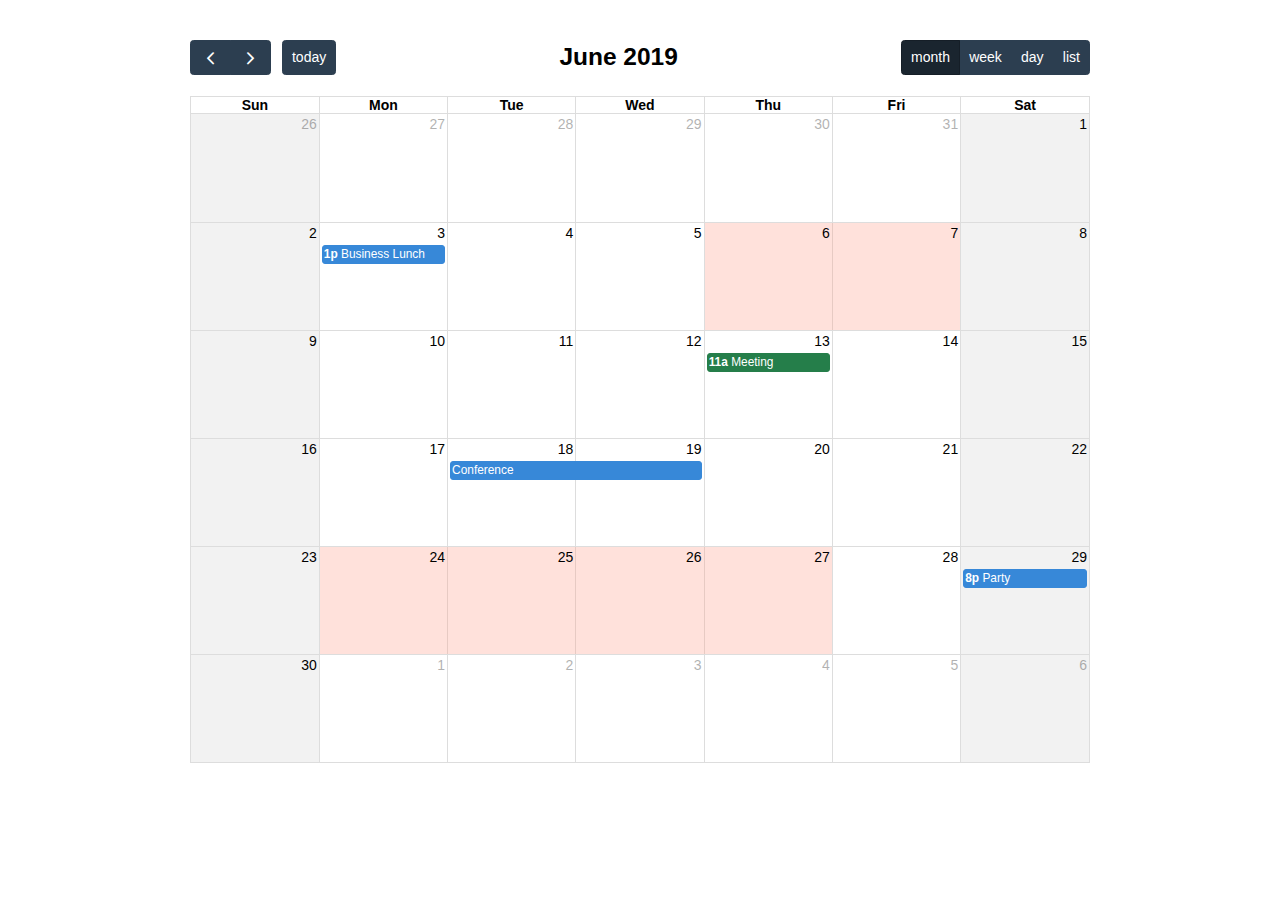
<file: componentes/APIs/fullcalendar-4.2.0/demos/background-events.html>
<!DOCTYPE html>
<html>
<head>
<meta charset='utf-8' />
<link href='../packages/core/main.css' rel='stylesheet' />
<link href='../packages/daygrid/main.css' rel='stylesheet' />
<link href='../packages/timegrid/main.css' rel='stylesheet' />
<link href='../packages/list/main.css' rel='stylesheet' />
<script src='../packages/core/main.js'></script>
<script src='../packages/interaction/main.js'></script>
<script src='../packages/daygrid/main.js'></script>
<script src='../packages/timegrid/main.js'></script>
<script src='../packages/list/main.js'></script>
<script>

  document.addEventListener('DOMContentLoaded', function() {
    var calendarEl = document.getElementById('calendar');

    var calendar = new FullCalendar.Calendar(calendarEl, {
      plugins: [ 'interaction', 'dayGrid', 'timeGrid', 'list' ],
      header: {
        left: 'prev,next today',
        center: 'title',
        right: 'dayGridMonth,timeGridWeek,timeGridDay,listMonth'
      },
      defaultDate: '2019-06-12',
      navLinks: true, // can click day/week names to navigate views
      businessHours: true, // display business hours
      editable: true,
      events: [
        {
          title: 'Business Lunch',
          start: '2019-06-03T13:00:00',
          constraint: 'businessHours'
        },
        {
          title: 'Meeting',
          start: '2019-06-13T11:00:00',
          constraint: 'availableForMeeting', // defined below
          color: '#257e4a'
        },
        {
          title: 'Conference',
          start: '2019-06-18',
          end: '2019-06-20'
        },
        {
          title: 'Party',
          start: '2019-06-29T20:00:00'
        },

        // areas where "Meeting" must be dropped
        {
          groupId: 'availableForMeeting',
          start: '2019-06-11T10:00:00',
          end: '2019-06-11T16:00:00',
          rendering: 'background'
        },
        {
          groupId: 'availableForMeeting',
          start: '2019-06-13T10:00:00',
          end: '2019-06-13T16:00:00',
          rendering: 'background'
        },

        // red areas where no events can be dropped
        {
          start: '2019-06-24',
          end: '2019-06-28',
          overlap: false,
          rendering: 'background',
          color: '#ff9f89'
        },
        {
          start: '2019-06-06',
          end: '2019-06-08',
          overlap: false,
          rendering: 'background',
          color: '#ff9f89'
        }
      ]
    });

    calendar.render();
  });

</script>
<style>

  body {
    margin: 40px 10px;
    padding: 0;
    font-family: Arial, Helvetica Neue, Helvetica, sans-serif;
    font-size: 14px;
  }

  #calendar {
    max-width: 900px;
    margin: 0 auto;
  }

</style>
</head>
<body>

  <div id='calendar'></div>

</body>
</html>
</file>
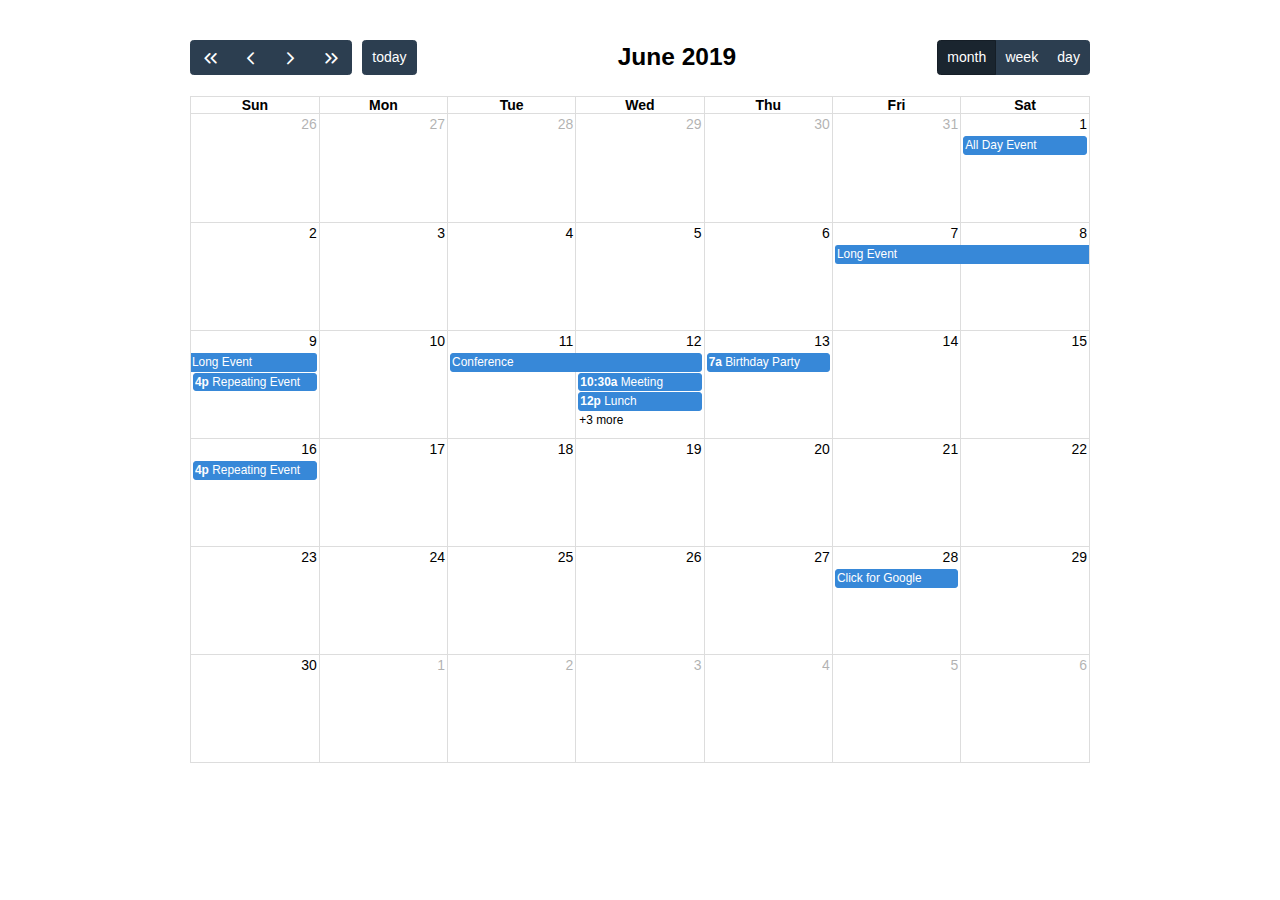
<file: componentes/APIs/fullcalendar-4.2.0/demos/daygrid-views.html>
<!DOCTYPE html>
<html>
<head>
<meta charset='utf-8' />
<link href='../packages/core/main.css' rel='stylesheet' />
<link href='../packages/daygrid/main.css' rel='stylesheet' />
<script src='../packages/core/main.js'></script>
<script src='../packages/interaction/main.js'></script>
<script src='../packages/daygrid/main.js'></script>
<script>

  document.addEventListener('DOMContentLoaded', function() {
    var calendarEl = document.getElementById('calendar');

    var calendar = new FullCalendar.Calendar(calendarEl, {
      plugins: [ 'interaction', 'dayGrid' ],
      header: {
        left: 'prevYear,prev,next,nextYear today',
        center: 'title',
        right: 'dayGridMonth,dayGridWeek,dayGridDay'
      },
      defaultDate: '2019-06-12',
      navLinks: true, // can click day/week names to navigate views
      editable: true,
      eventLimit: true, // allow "more" link when too many events
      events: [
        {
          title: 'All Day Event',
          start: '2019-06-01'
        },
        {
          title: 'Long Event',
          start: '2019-06-07',
          end: '2019-06-10'
        },
        {
          groupId: 999,
          title: 'Repeating Event',
          start: '2019-06-09T16:00:00'
        },
        {
          groupId: 999,
          title: 'Repeating Event',
          start: '2019-06-16T16:00:00'
        },
        {
          title: 'Conference',
          start: '2019-06-11',
          end: '2019-06-13'
        },
        {
          title: 'Meeting',
          start: '2019-06-12T10:30:00',
          end: '2019-06-12T12:30:00'
        },
        {
          title: 'Lunch',
          start: '2019-06-12T12:00:00'
        },
        {
          title: 'Meeting',
          start: '2019-06-12T14:30:00'
        },
        {
          title: 'Happy Hour',
          start: '2019-06-12T17:30:00'
        },
        {
          title: 'Dinner',
          start: '2019-06-12T20:00:00'
        },
        {
          title: 'Birthday Party',
          start: '2019-06-13T07:00:00'
        },
        {
          title: 'Click for Google',
          url: 'http://google.com/',
          start: '2019-06-28'
        }
      ]
    });

    calendar.render();
  });

</script>
<style>

  body {
    margin: 40px 10px;
    padding: 0;
    font-family: Arial, Helvetica Neue, Helvetica, sans-serif;
    font-size: 14px;
  }

  #calendar {
    max-width: 900px;
    margin: 0 auto;
  }

</style>
</head>
<body>

  <div id='calendar'></div>

</body>
</html>
</file>
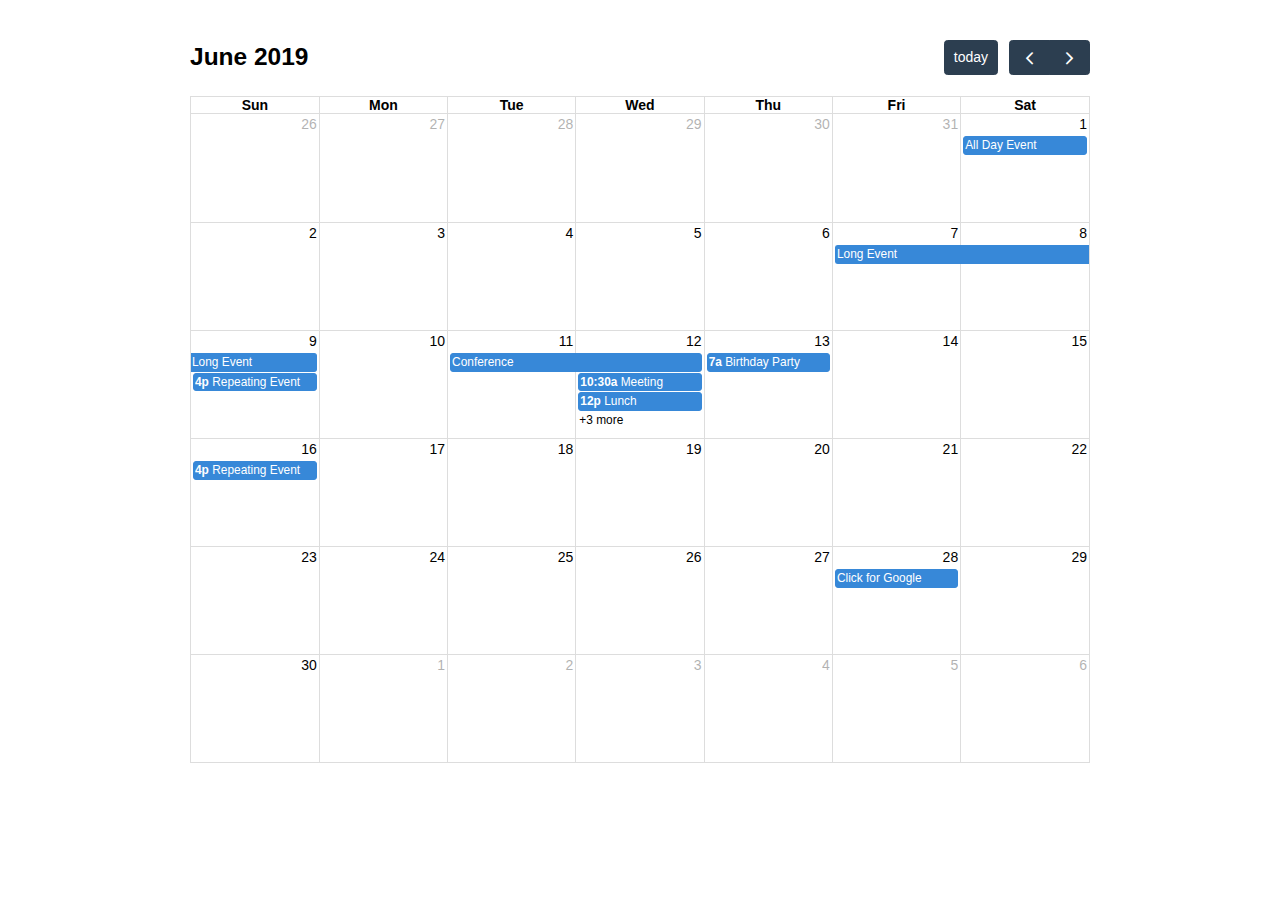
<file: componentes/APIs/fullcalendar-4.2.0/demos/default.html>
<!DOCTYPE html>
<html>
<head>
<meta charset='utf-8' />
<link href='../packages/core/main.css' rel='stylesheet' />
<link href='../packages/daygrid/main.css' rel='stylesheet' />
<script src='../packages/core/main.js'></script>
<script src='../packages/interaction/main.js'></script>
<script src='../packages/daygrid/main.js'></script>
<script>

  document.addEventListener('DOMContentLoaded', function() {
    var calendarEl = document.getElementById('calendar');

    var calendar = new FullCalendar.Calendar(calendarEl, {
      plugins: [ 'interaction', 'dayGrid' ],
      defaultDate: '2019-06-12',
      editable: true,
      eventLimit: true, // allow "more" link when too many events
      events: [
        {
          title: 'All Day Event',
          start: '2019-06-01'
        },
        {
          title: 'Long Event',
          start: '2019-06-07',
          end: '2019-06-10'
        },
        {
          groupId: 999,
          title: 'Repeating Event',
          start: '2019-06-09T16:00:00'
        },
        {
          groupId: 999,
          title: 'Repeating Event',
          start: '2019-06-16T16:00:00'
        },
        {
          title: 'Conference',
          start: '2019-06-11',
          end: '2019-06-13'
        },
        {
          title: 'Meeting',
          start: '2019-06-12T10:30:00',
          end: '2019-06-12T12:30:00'
        },
        {
          title: 'Lunch',
          start: '2019-06-12T12:00:00'
        },
        {
          title: 'Meeting',
          start: '2019-06-12T14:30:00'
        },
        {
          title: 'Happy Hour',
          start: '2019-06-12T17:30:00'
        },
        {
          title: 'Dinner',
          start: '2019-06-12T20:00:00'
        },
        {
          title: 'Birthday Party',
          start: '2019-06-13T07:00:00'
        },
        {
          title: 'Click for Google',
          url: 'http://google.com/',
          start: '2019-06-28'
        }
      ]
    });

    calendar.render();
  });

</script>
<style>

  body {
    margin: 40px 10px;
    padding: 0;
    font-family: Arial, Helvetica Neue, Helvetica, sans-serif;
    font-size: 14px;
  }

  #calendar {
    max-width: 900px;
    margin: 0 auto;
  }

</style>
</head>
<body>

  <div id='calendar'></div>

</body>
</html>
</file>
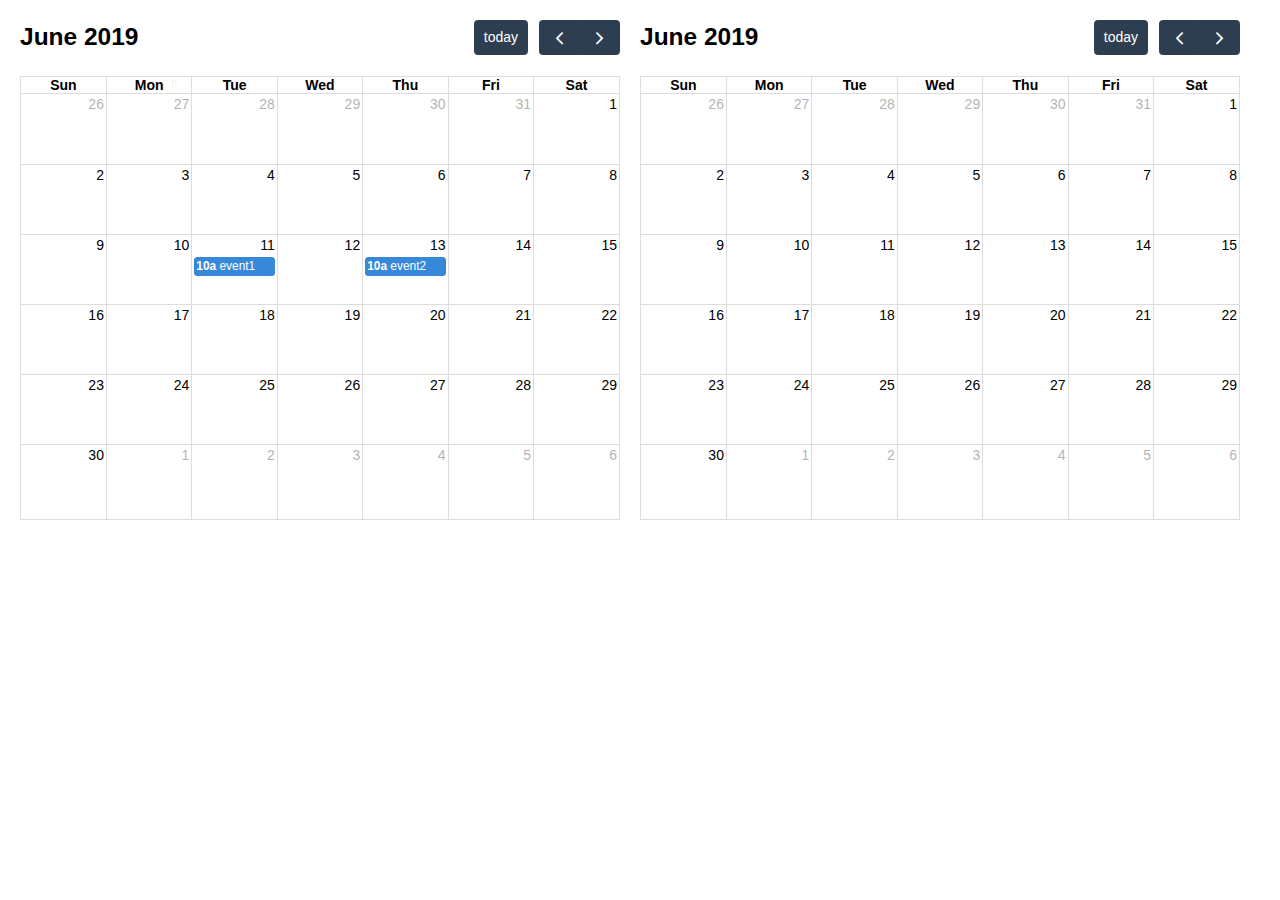
<file: componentes/APIs/fullcalendar-4.2.0/demos/external-dragging-2cals.html>
<!DOCTYPE html>
<html>
<head>
<meta charset='utf-8' />
<link href='../packages/core/main.css' rel='stylesheet' />
<link href='../packages/daygrid/main.css' rel='stylesheet' />
<script src='../packages/core/main.js'></script>
<script src='../packages/interaction/main.js'></script>
<script src='../packages/daygrid/main.js'></script>
<script>

  document.addEventListener('DOMContentLoaded', function() {
    var srcCalendarEl = document.getElementById('source-calendar');
    var destCalendarEl = document.getElementById('destination-calendar');

    var srcCalendar = new FullCalendar.Calendar(srcCalendarEl, {
      plugins: [ 'interaction', 'dayGrid' ],
      editable: true,
      defaultDate: '2019-06-12',
      events: [
        {
          title: 'event1',
          start: '2019-06-11T10:00:00',
          end: '2019-06-11T16:00:00'
        },
        {
          title: 'event2',
          start: '2019-06-13T10:00:00',
          end: '2019-06-13T16:00:00'
        }
      ],
      eventLeave: function(info) {
        console.log('event left!', info.event);
      }
    });

    var destCalendar = new FullCalendar.Calendar(destCalendarEl, {
      plugins: [ 'interaction', 'dayGrid' ],
      defaultDate: '2019-06-12',
      editable: true,
      droppable: true, // will let it receive events!
      eventReceive: function(info) {
        console.log('event received!', info.event);
      }
    });

    srcCalendar.render();
    destCalendar.render();
  });

</script>
<style>

  body {
    margin: 20px 0 0 20px;
    font-size: 14px;
    font-family: Arial, Helvetica Neue, Helvetica, sans-serif;
  }

  #source-calendar,
  #destination-calendar {
    float: left;
    width: 600px;
    margin: 0 20px 20px 0;
  }

</style>
</head>
<body>

  <div id='source-calendar'></div>
  <div id='destination-calendar'></div>

</body>
</html>
</file>
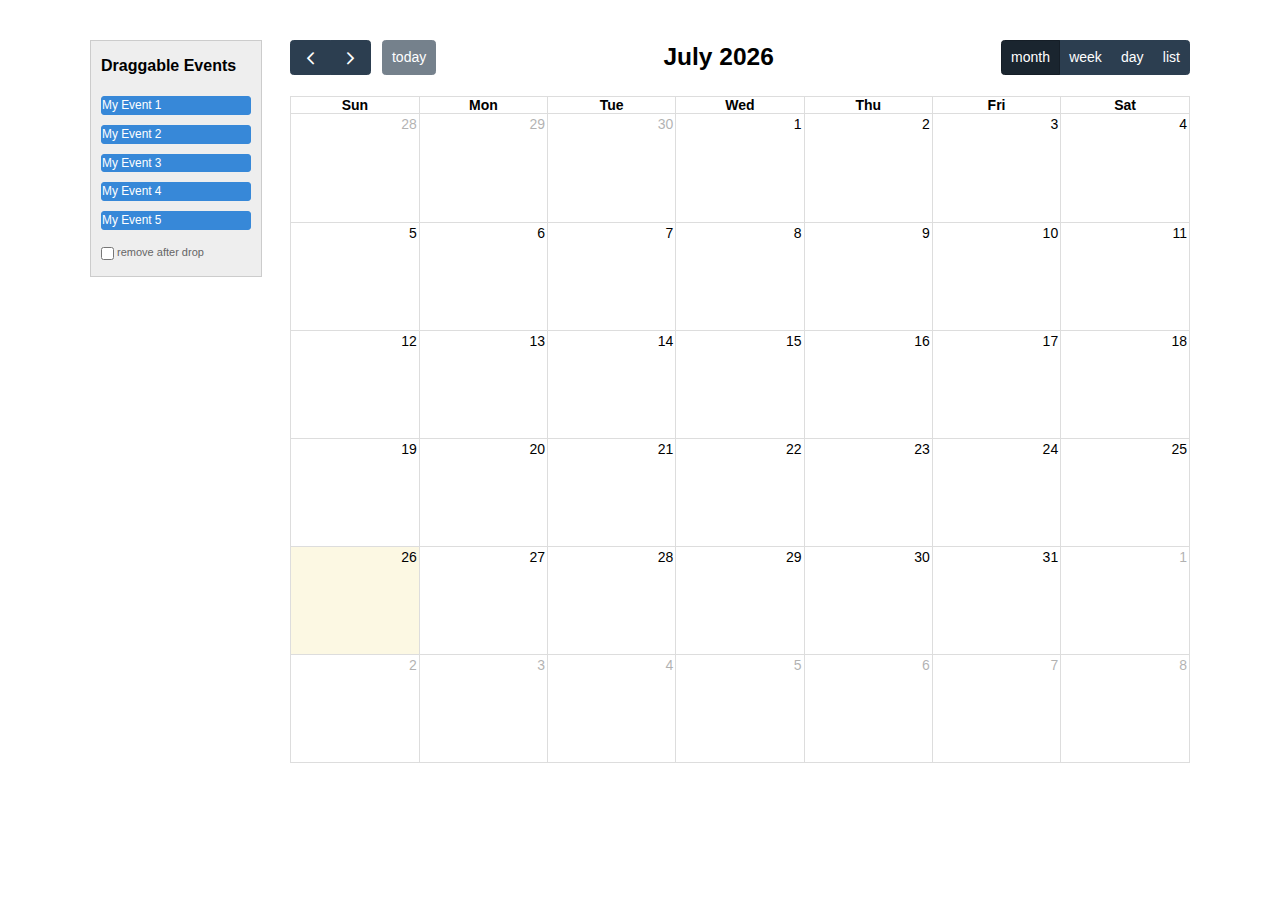
<file: componentes/APIs/fullcalendar-4.2.0/demos/external-dragging-builtin.html>
<!DOCTYPE html>
<html>
<head>
<meta charset='utf-8' />
<link href='../packages/core/main.css' rel='stylesheet' />
<link href='../packages/daygrid/main.css' rel='stylesheet' />
<link href='../packages/timegrid/main.css' rel='stylesheet' />
<link href='../packages/list/main.css' rel='stylesheet' />
<script src='../packages/core/main.js'></script>
<script src='../packages/interaction/main.js'></script>
<script src='../packages/daygrid/main.js'></script>
<script src='../packages/timegrid/main.js'></script>
<script src='../packages/list/main.js'></script>
<script>

  document.addEventListener('DOMContentLoaded', function() {
    var Calendar = FullCalendar.Calendar;
    var Draggable = FullCalendarInteraction.Draggable

    /* initialize the external events
    -----------------------------------------------------------------*/

    var containerEl = document.getElementById('external-events-list');
    new Draggable(containerEl, {
      itemSelector: '.fc-event',
      eventData: function(eventEl) {
        return {
          title: eventEl.innerText.trim()
        }
      }
    });

    //// the individual way to do it
    // var containerEl = document.getElementById('external-events-list');
    // var eventEls = Array.prototype.slice.call(
    //   containerEl.querySelectorAll('.fc-event')
    // );
    // eventEls.forEach(function(eventEl) {
    //   new Draggable(eventEl, {
    //     eventData: {
    //       title: eventEl.innerText.trim(),
    //     }
    //   });
    // });

    /* initialize the calendar
    -----------------------------------------------------------------*/

    var calendarEl = document.getElementById('calendar');
    var calendar = new Calendar(calendarEl, {
      plugins: [ 'interaction', 'dayGrid', 'timeGrid', 'list' ],
      header: {
        left: 'prev,next today',
        center: 'title',
        right: 'dayGridMonth,timeGridWeek,timeGridDay,listWeek'
      },
      editable: true,
      droppable: true, // this allows things to be dropped onto the calendar
      drop: function(arg) {
        // is the "remove after drop" checkbox checked?
        if (document.getElementById('drop-remove').checked) {
          // if so, remove the element from the "Draggable Events" list
          arg.draggedEl.parentNode.removeChild(arg.draggedEl);
        }
      }
    });
    calendar.render();

  });

</script>
<style>

  body {
    margin-top: 40px;
    font-size: 14px;
    font-family: Arial, Helvetica Neue, Helvetica, sans-serif;
  }

  #wrap {
    width: 1100px;
    margin: 0 auto;
  }

  #external-events {
    float: left;
    width: 150px;
    padding: 0 10px;
    border: 1px solid #ccc;
    background: #eee;
    text-align: left;
  }

  #external-events h4 {
    font-size: 16px;
    margin-top: 0;
    padding-top: 1em;
  }

  #external-events .fc-event {
    margin: 10px 0;
    cursor: pointer;
  }

  #external-events p {
    margin: 1.5em 0;
    font-size: 11px;
    color: #666;
  }

  #external-events p input {
    margin: 0;
    vertical-align: middle;
  }

  #calendar {
    float: right;
    width: 900px;
  }

</style>
</head>
<body>
  <div id='wrap'>

    <div id='external-events'>
      <h4>Draggable Events</h4>

      <div id='external-events-list'>
        <div class='fc-event'>My Event 1</div>
        <div class='fc-event'>My Event 2</div>
        <div class='fc-event'>My Event 3</div>
        <div class='fc-event'>My Event 4</div>
        <div class='fc-event'>My Event 5</div>
      </div>

      <p>
        <input type='checkbox' id='drop-remove' />
        <label for='drop-remove'>remove after drop</label>
      </p>
    </div>

    <div id='calendar'></div>

    <div style='clear:both'></div>

  </div>
</body>
</html>
</file>
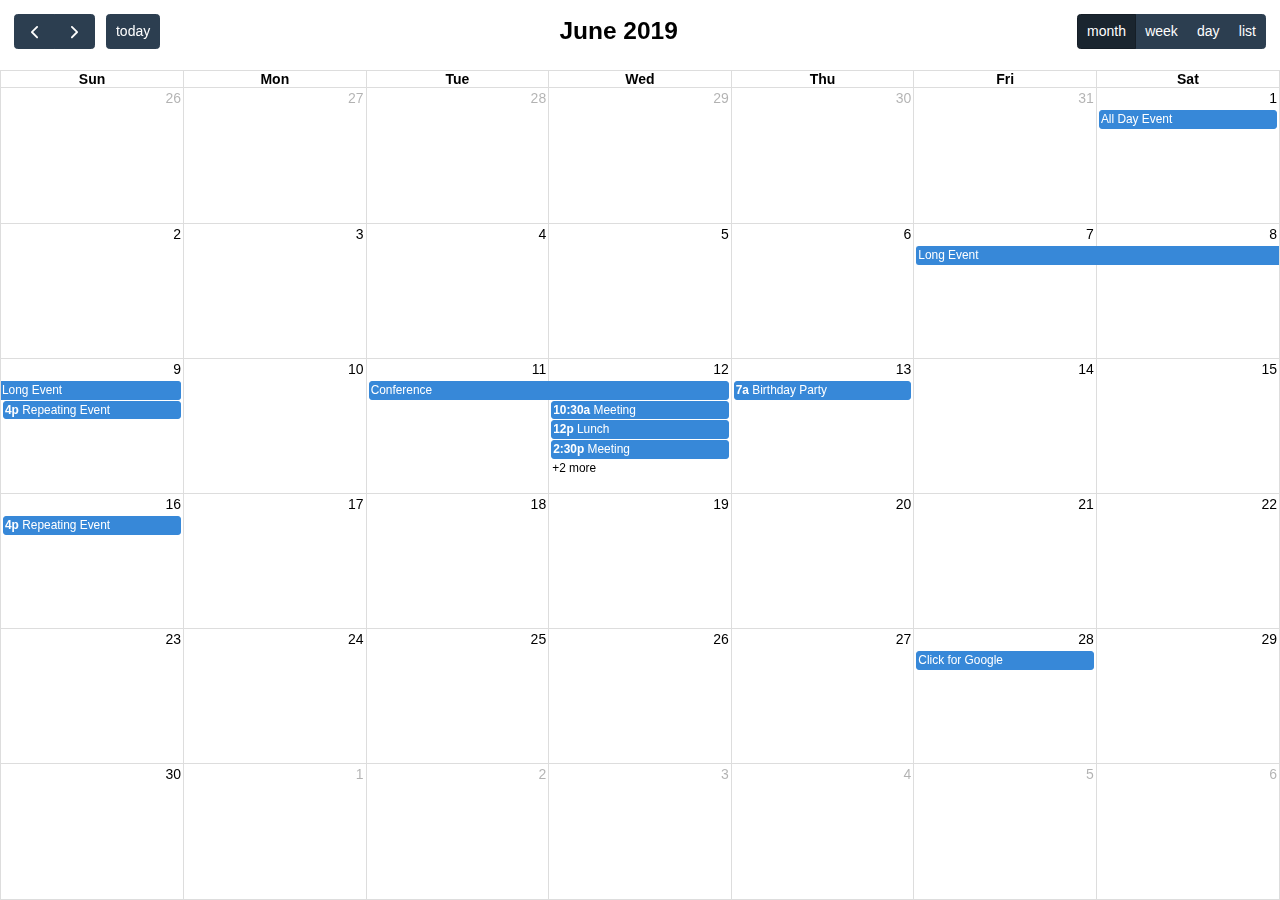
<file: componentes/APIs/fullcalendar-4.2.0/demos/full-height.html>
<!DOCTYPE html>
<html>
<head>
<meta charset='utf-8' />
<link href='../packages/core/main.css' rel='stylesheet' />
<link href='../packages/daygrid/main.css' rel='stylesheet' />
<link href='../packages/timegrid/main.css' rel='stylesheet' />
<link href='../packages/list/main.css' rel='stylesheet' />
<script src='../packages/core/main.js'></script>
<script src='../packages/interaction/main.js'></script>
<script src='../packages/daygrid/main.js'></script>
<script src='../packages/timegrid/main.js'></script>
<script src='../packages/list/main.js'></script>
<script>

  document.addEventListener('DOMContentLoaded', function() {
    var calendarEl = document.getElementById('calendar');

    var calendar = new FullCalendar.Calendar(calendarEl, {
      plugins: [ 'interaction', 'dayGrid', 'timeGrid', 'list' ],
      height: 'parent',
      header: {
        left: 'prev,next today',
        center: 'title',
        right: 'dayGridMonth,timeGridWeek,timeGridDay,listWeek'
      },
      defaultView: 'dayGridMonth',
      defaultDate: '2019-06-12',
      navLinks: true, // can click day/week names to navigate views
      editable: true,
      eventLimit: true, // allow "more" link when too many events
      events: [
        {
          title: 'All Day Event',
          start: '2019-06-01',
        },
        {
          title: 'Long Event',
          start: '2019-06-07',
          end: '2019-06-10'
        },
        {
          groupId: 999,
          title: 'Repeating Event',
          start: '2019-06-09T16:00:00'
        },
        {
          groupId: 999,
          title: 'Repeating Event',
          start: '2019-06-16T16:00:00'
        },
        {
          title: 'Conference',
          start: '2019-06-11',
          end: '2019-06-13'
        },
        {
          title: 'Meeting',
          start: '2019-06-12T10:30:00',
          end: '2019-06-12T12:30:00'
        },
        {
          title: 'Lunch',
          start: '2019-06-12T12:00:00'
        },
        {
          title: 'Meeting',
          start: '2019-06-12T14:30:00'
        },
        {
          title: 'Happy Hour',
          start: '2019-06-12T17:30:00'
        },
        {
          title: 'Dinner',
          start: '2019-06-12T20:00:00'
        },
        {
          title: 'Birthday Party',
          start: '2019-06-13T07:00:00'
        },
        {
          title: 'Click for Google',
          url: 'http://google.com/',
          start: '2019-06-28'
        }
      ]
    });

    calendar.render();
  });

</script>
<style>

  html, body {
    overflow: hidden; /* don't do scrollbars */
    font-family: Arial, Helvetica Neue, Helvetica, sans-serif;
    font-size: 14px;
  }

  #calendar-container {
    position: fixed;
    top: 0;
    left: 0;
    right: 0;
    bottom: 0;
  }

  .fc-header-toolbar {
    /*
    the calendar will be butting up against the edges,
    but let's scoot in the header's buttons
    */
    padding-top: 1em;
    padding-left: 1em;
    padding-right: 1em;
  }

</style>
</head>
<body>

  <div id='calendar-container'>
    <div id='calendar'></div>
  </div>

</body>
</html>
</file>
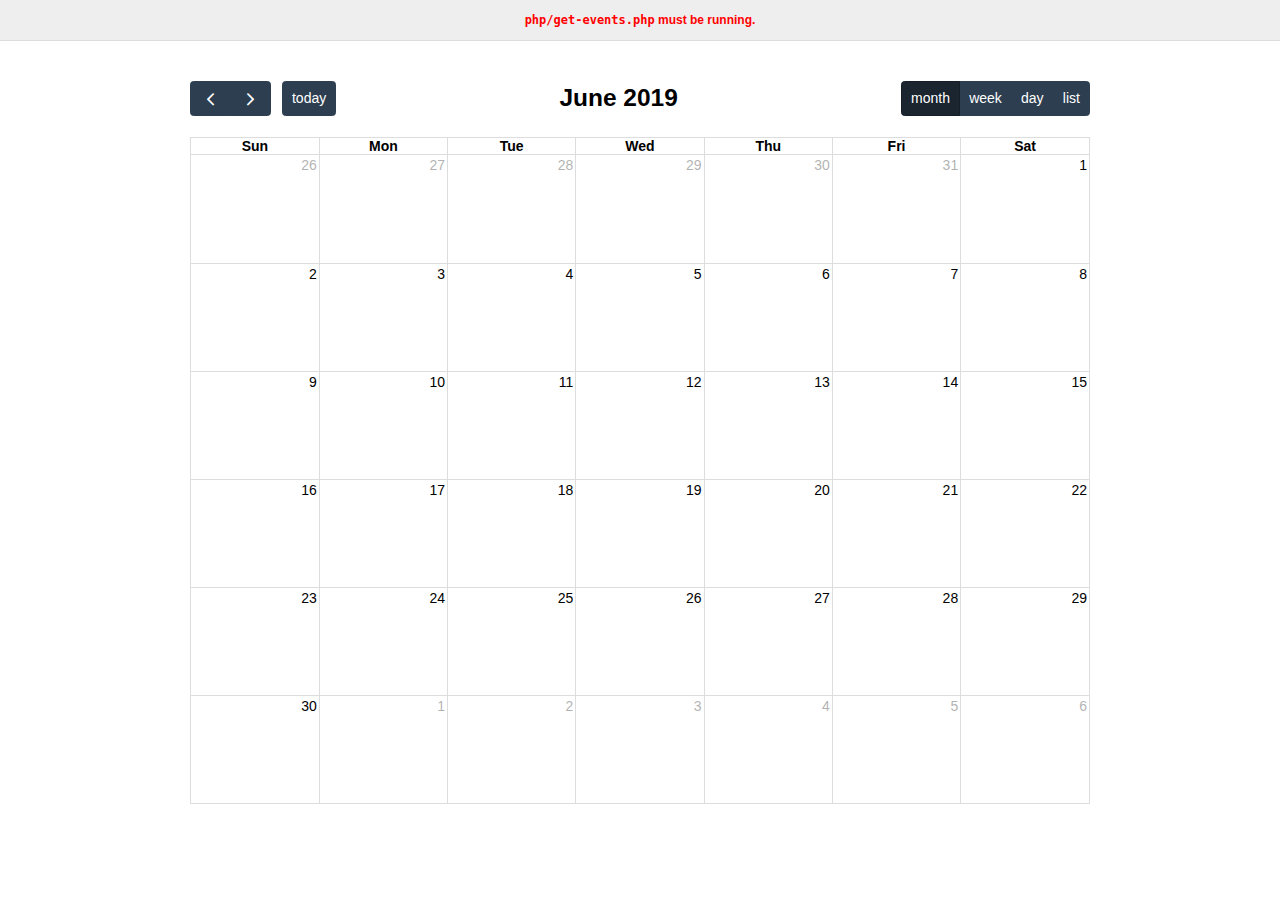
<file: componentes/APIs/fullcalendar-4.2.0/demos/json.html>
<!DOCTYPE html>
<html>
<head>
<meta charset='utf-8' />
<link href='../packages/core/main.css' rel='stylesheet' />
<link href='../packages/daygrid/main.css' rel='stylesheet' />
<link href='../packages/timegrid/main.css' rel='stylesheet' />
<link href='../packages/list/main.css' rel='stylesheet' />
<script src='../packages/core/main.js'></script>
<script src='../packages/interaction/main.js'></script>
<script src='../packages/daygrid/main.js'></script>
<script src='../packages/timegrid/main.js'></script>
<script src='../packages/list/main.js'></script>
<script>

  document.addEventListener('DOMContentLoaded', function() {
    var calendarEl = document.getElementById('calendar');

    var calendar = new FullCalendar.Calendar(calendarEl, {
      plugins: [ 'interaction', 'dayGrid', 'timeGrid', 'list' ],
      header: {
        left: 'prev,next today',
        center: 'title',
        right: 'dayGridMonth,timeGridWeek,timeGridDay,listWeek'
      },
      defaultDate: '2019-06-12',
      editable: true,
      navLinks: true, // can click day/week names to navigate views
      eventLimit: true, // allow "more" link when too many events
      events: {
        url: 'php/get-events.php',
        failure: function() {
          document.getElementById('script-warning').style.display = 'block'
        }
      },
      loading: function(bool) {
        document.getElementById('loading').style.display =
          bool ? 'block' : 'none';
      }
    });

    calendar.render();
  });

</script>
<style>

  body {
    margin: 0;
    padding: 0;
    font-family: Arial, Helvetica Neue, Helvetica, sans-serif;
    font-size: 14px;
  }

  #script-warning {
    display: none;
    background: #eee;
    border-bottom: 1px solid #ddd;
    padding: 0 10px;
    line-height: 40px;
    text-align: center;
    font-weight: bold;
    font-size: 12px;
    color: red;
  }

  #loading {
    display: none;
    position: absolute;
    top: 10px;
    right: 10px;
  }

  #calendar {
    max-width: 900px;
    margin: 40px auto;
    padding: 0 10px;
  }

</style>
</head>
<body>

  <div id='script-warning'>
    <code>php/get-events.php</code> must be running.
  </div>

  <div id='loading'>loading...</div>

  <div id='calendar'></div>

</body>
</html>
</file>
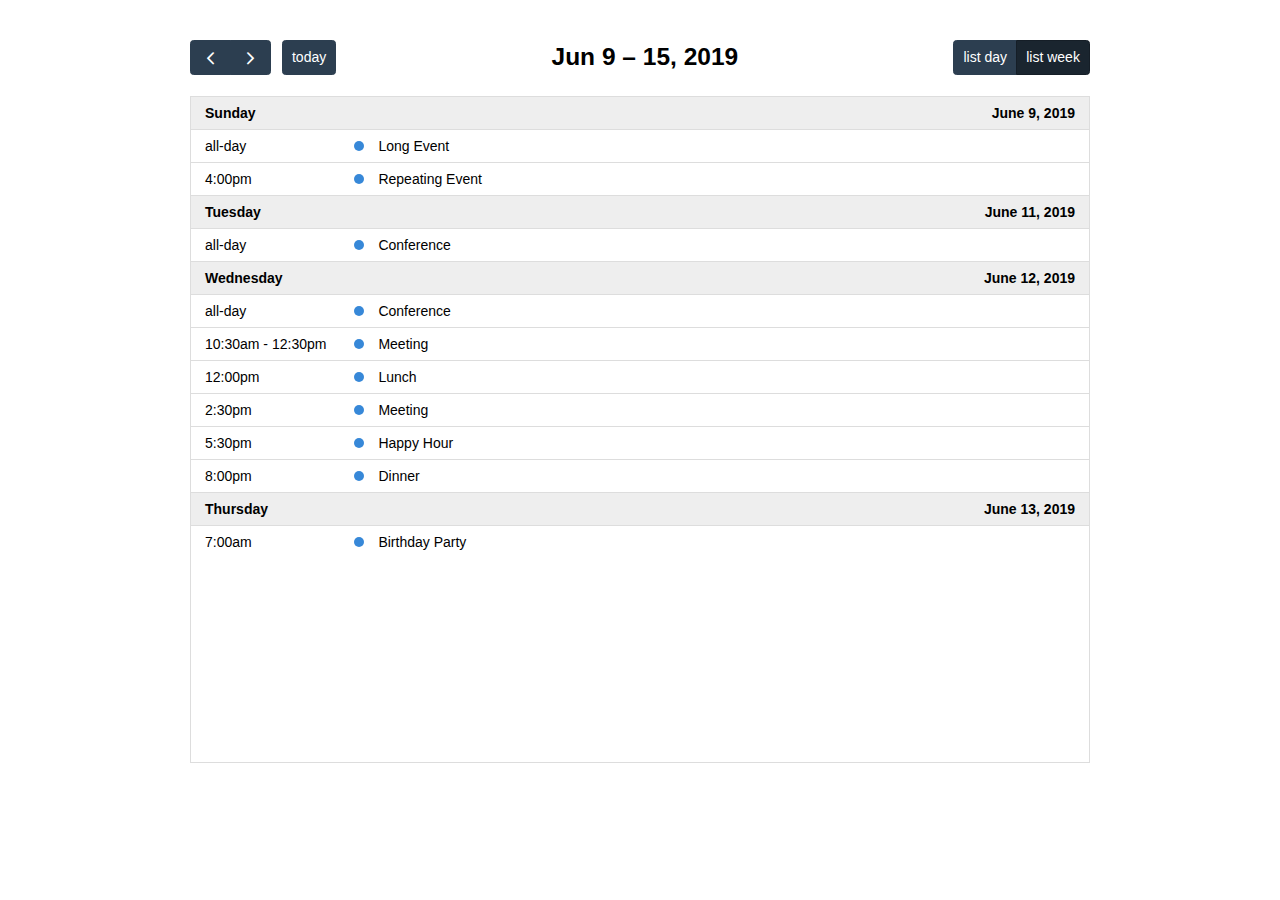
<file: componentes/APIs/fullcalendar-4.2.0/demos/list-views.html>
<!DOCTYPE html>
<html>
<head>
<meta charset='utf-8' />
<link href='../packages/core/main.css' rel='stylesheet' />
<link href='../packages/list/main.css' rel='stylesheet' />
<script src='../packages/core/main.js'></script>
<script src='../packages/list/main.js'></script>
<script>

  document.addEventListener('DOMContentLoaded', function() {
    var calendarEl = document.getElementById('calendar');

    var calendar = new FullCalendar.Calendar(calendarEl, {
      plugins: [ 'list' ],

      header: {
        left: 'prev,next today',
        center: 'title',
        right: 'listDay,listWeek,dayGridMonth'
      },

      // customize the button names,
      // otherwise they'd all just say "list"
      views: {
        listDay: { buttonText: 'list day' },
        listWeek: { buttonText: 'list week' }
      },

      defaultView: 'listWeek',
      defaultDate: '2019-06-12',
      navLinks: true, // can click day/week names to navigate views
      editable: true,
      eventLimit: true, // allow "more" link when too many events
      events: [
        {
          title: 'All Day Event',
          start: '2019-06-01'
        },
        {
          title: 'Long Event',
          start: '2019-06-07',
          end: '2019-06-10'
        },
        {
          groupId: 999,
          title: 'Repeating Event',
          start: '2019-06-09T16:00:00'
        },
        {
          groupId: 999,
          title: 'Repeating Event',
          start: '2019-06-16T16:00:00'
        },
        {
          title: 'Conference',
          start: '2019-06-11',
          end: '2019-06-13'
        },
        {
          title: 'Meeting',
          start: '2019-06-12T10:30:00',
          end: '2019-06-12T12:30:00'
        },
        {
          title: 'Lunch',
          start: '2019-06-12T12:00:00'
        },
        {
          title: 'Meeting',
          start: '2019-06-12T14:30:00'
        },
        {
          title: 'Happy Hour',
          start: '2019-06-12T17:30:00'
        },
        {
          title: 'Dinner',
          start: '2019-06-12T20:00:00'
        },
        {
          title: 'Birthday Party',
          start: '2019-06-13T07:00:00'
        },
        {
          title: 'Click for Google',
          url: 'http://google.com/',
          start: '2019-06-28'
        }
      ]
    });

    calendar.render();
  });

</script>
<style>

  body {
    margin: 40px 10px;
    padding: 0;
    font-family: Arial, Helvetica Neue, Helvetica, sans-serif;
    font-size: 14px;
  }

  #calendar {
    max-width: 900px;
    margin: 0 auto;
  }

</style>
</head>
<body>

  <div id='calendar'></div>

</body>
</html>
</file>
<file: componentes/APIs/fullcalendar-4.2.0/packages/core/main.css>
/*!
FullCalendar Core Package v4.2.0
Docs & License: https://fullcalendar.io/
(c) 2019 Adam Shaw
*/
.fc {
  direction: ltr;
  text-align: left; }

.fc-rtl {
  text-align: right; }

body .fc {
  /* extra precedence to overcome jqui */
  font-size: 1em; }

/* Colors
--------------------------------------------------------------------------------------------------*/
.fc-highlight {
  /* when user is selecting cells */
  background: #bce8f1;
  opacity: .3; }

.fc-bgevent {
  /* default look for background events */
  background: #8fdf82;
  opacity: .3; }

.fc-nonbusiness {
  /* default look for non-business-hours areas */
  /* will inherit .fc-bgevent's styles */
  background: #d7d7d7; }

/* Popover
--------------------------------------------------------------------------------------------------*/
.fc-popover {
  position: absolute;
  box-shadow: 0 2px 6px rgba(0, 0, 0, 0.15); }

.fc-popover .fc-header {
  /* TODO: be more consistent with fc-head/fc-body */
  display: flex;
  flex-direction: row;
  justify-content: space-between;
  align-items: center;
  padding: 2px 4px; }

.fc-rtl .fc-popover .fc-header {
  flex-direction: row-reverse; }

.fc-popover .fc-header .fc-title {
  margin: 0 2px; }

.fc-popover .fc-header .fc-close {
  cursor: pointer;
  opacity: 0.65;
  font-size: 1.1em; }

/* Misc Reusable Components
--------------------------------------------------------------------------------------------------*/
.fc-divider {
  border-style: solid;
  border-width: 1px; }

hr.fc-divider {
  height: 0;
  margin: 0;
  padding: 0 0 2px;
  /* height is unreliable across browsers, so use padding */
  border-width: 1px 0; }

.fc-bg,
.fc-bgevent-skeleton,
.fc-highlight-skeleton,
.fc-mirror-skeleton {
  /* these element should always cling to top-left/right corners */
  position: absolute;
  top: 0;
  left: 0;
  right: 0; }

.fc-bg {
  bottom: 0;
  /* strech bg to bottom edge */ }

.fc-bg table {
  height: 100%;
  /* strech bg to bottom edge */ }

/* Tables
--------------------------------------------------------------------------------------------------*/
.fc table {
  width: 100%;
  box-sizing: border-box;
  /* fix scrollbar issue in firefox */
  table-layout: fixed;
  border-collapse: collapse;
  border-spacing: 0;
  font-size: 1em;
  /* normalize cross-browser */ }

.fc th {
  text-align: center; }

.fc th,
.fc td {
  border-style: solid;
  border-width: 1px;
  padding: 0;
  vertical-align: top; }

.fc td.fc-today {
  border-style: double;
  /* overcome neighboring borders */ }

/* Internal Nav Links
--------------------------------------------------------------------------------------------------*/
a[data-goto] {
  cursor: pointer; }

a[data-goto]:hover {
  text-decoration: underline; }

/* Fake Table Rows
--------------------------------------------------------------------------------------------------*/
.fc .fc-row {
  /* extra precedence to overcome themes forcing a 1px border */
  /* no visible border by default. but make available if need be (scrollbar width compensation) */
  border-style: solid;
  border-width: 0; }

.fc-row table {
  /* don't put left/right border on anything within a fake row.
     the outer tbody will worry about this */
  border-left: 0 hidden transparent;
  border-right: 0 hidden transparent;
  /* no bottom borders on rows */
  border-bottom: 0 hidden transparent; }

.fc-row:first-child table {
  border-top: 0 hidden transparent;
  /* no top border on first row */ }

/* Day Row (used within the header and the DayGrid)
--------------------------------------------------------------------------------------------------*/
.fc-row {
  position: relative; }

.fc-row .fc-bg {
  z-index: 1; }

/* highlighting cells & background event skeleton */
.fc-row .fc-bgevent-skeleton,
.fc-row .fc-highlight-skeleton {
  bottom: 0;
  /* stretch skeleton to bottom of row */ }

.fc-row .fc-bgevent-skeleton table,
.fc-row .fc-highlight-skeleton table {
  height: 100%;
  /* stretch skeleton to bottom of row */ }

.fc-row .fc-highlight-skeleton td,
.fc-row .fc-bgevent-skeleton td {
  border-color: transparent; }

.fc-row .fc-bgevent-skeleton {
  z-index: 2; }

.fc-row .fc-highlight-skeleton {
  z-index: 3; }

/*
row content (which contains day/week numbers and events) as well as "mirror" (which contains
temporary rendered events).
*/
.fc-row .fc-content-skeleton {
  position: relative;
  z-index: 4;
  padding-bottom: 2px;
  /* matches the space above the events */ }

.fc-row .fc-mirror-skeleton {
  z-index: 5; }

.fc .fc-row .fc-content-skeleton table,
.fc .fc-row .fc-content-skeleton td,
.fc .fc-row .fc-mirror-skeleton td {
  /* see-through to the background below */
  /* extra precedence to prevent theme-provided backgrounds */
  background: none;
  /* in case <td>s are globally styled */
  border-color: transparent; }

.fc-row .fc-content-skeleton td,
.fc-row .fc-mirror-skeleton td {
  /* don't put a border between events and/or the day number */
  border-bottom: 0; }

.fc-row .fc-content-skeleton tbody td,
.fc-row .fc-mirror-skeleton tbody td {
  /* don't put a border between event cells */
  border-top: 0; }

/* Scrolling Container
--------------------------------------------------------------------------------------------------*/
.fc-scroller {
  -webkit-overflow-scrolling: touch; }

/* TODO: move to timegrid/daygrid */
.fc-scroller > .fc-day-grid,
.fc-scroller > .fc-time-grid {
  position: relative;
  /* re-scope all positions */
  width: 100%;
  /* hack to force re-sizing this inner element when scrollbars appear/disappear */ }

/* Global Event Styles
--------------------------------------------------------------------------------------------------*/
.fc-event {
  position: relative;
  /* for resize handle and other inner positioning */
  display: block;
  /* make the <a> tag block */
  font-size: .85em;
  line-height: 1.4;
  border-radius: 3px;
  border: 1px solid #3788d8; }

.fc-event,
.fc-event-dot {
  background-color: #3788d8;
  /* default BACKGROUND color */ }

.fc-event,
.fc-event:hover {
  color: #fff;
  /* default TEXT color */
  text-decoration: none;
  /* if <a> has an href */ }

.fc-event[href],
.fc-event.fc-draggable {
  cursor: pointer;
  /* give events with links and draggable events a hand mouse pointer */ }

.fc-not-allowed,
.fc-not-allowed .fc-event {
  /* to override an event's custom cursor */
  cursor: not-allowed; }

.fc-event .fc-content {
  position: relative;
  z-index: 2; }

/* resizer (cursor AND touch devices) */
.fc-event .fc-resizer {
  position: absolute;
  z-index: 4; }

/* resizer (touch devices) */
.fc-event .fc-resizer {
  display: none; }

.fc-event.fc-allow-mouse-resize .fc-resizer,
.fc-event.fc-selected .fc-resizer {
  /* only show when hovering or selected (with touch) */
  display: block; }

/* hit area */
.fc-event.fc-selected .fc-resizer:before {
  /* 40x40 touch area */
  content: "";
  position: absolute;
  z-index: 9999;
  /* user of this util can scope within a lower z-index */
  top: 50%;
  left: 50%;
  width: 40px;
  height: 40px;
  margin-left: -20px;
  margin-top: -20px; }

/* Event Selection (only for touch devices)
--------------------------------------------------------------------------------------------------*/
.fc-event.fc-selected {
  z-index: 9999 !important;
  /* overcomes inline z-index */
  box-shadow: 0 2px 5px rgba(0, 0, 0, 0.2); }

.fc-event.fc-selected:after {
  content: "";
  position: absolute;
  z-index: 1;
  /* same z-index as fc-bg, behind text */
  /* overcome the borders */
  top: -1px;
  right: -1px;
  bottom: -1px;
  left: -1px;
  /* darkening effect */
  background: #000;
  opacity: .25; }

/* Event Dragging
--------------------------------------------------------------------------------------------------*/
.fc-event.fc-dragging.fc-selected {
  box-shadow: 0 2px 7px rgba(0, 0, 0, 0.3); }

.fc-event.fc-dragging:not(.fc-selected) {
  opacity: .75; }

/* Horizontal Events
--------------------------------------------------------------------------------------------------*/
/* bigger touch area when selected */
.fc-h-event.fc-selected:before {
  content: "";
  position: absolute;
  z-index: 3;
  /* below resizers */
  top: -10px;
  bottom: -10px;
  left: 0;
  right: 0; }

/* events that are continuing to/from another week. kill rounded corners and butt up against edge */
.fc-ltr .fc-h-event.fc-not-start,
.fc-rtl .fc-h-event.fc-not-end {
  margin-left: 0;
  border-left-width: 0;
  padding-left: 1px;
  /* replace the border with padding */
  border-top-left-radius: 0;
  border-bottom-left-radius: 0; }

.fc-ltr .fc-h-event.fc-not-end,
.fc-rtl .fc-h-event.fc-not-start {
  margin-right: 0;
  border-right-width: 0;
  padding-right: 1px;
  /* replace the border with padding */
  border-top-right-radius: 0;
  border-bottom-right-radius: 0; }

/* resizer (cursor AND touch devices) */
/* left resizer  */
.fc-ltr .fc-h-event .fc-start-resizer,
.fc-rtl .fc-h-event .fc-end-resizer {
  cursor: w-resize;
  left: -1px;
  /* overcome border */ }

/* right resizer */
.fc-ltr .fc-h-event .fc-end-resizer,
.fc-rtl .fc-h-event .fc-start-resizer {
  cursor: e-resize;
  right: -1px;
  /* overcome border */ }

/* resizer (mouse devices) */
.fc-h-event.fc-allow-mouse-resize .fc-resizer {
  width: 7px;
  top: -1px;
  /* overcome top border */
  bottom: -1px;
  /* overcome bottom border */ }

/* resizer (touch devices) */
.fc-h-event.fc-selected .fc-resizer {
  /* 8x8 little dot */
  border-radius: 4px;
  border-width: 1px;
  width: 6px;
  height: 6px;
  border-style: solid;
  border-color: inherit;
  background: #fff;
  /* vertically center */
  top: 50%;
  margin-top: -4px; }

/* left resizer  */
.fc-ltr .fc-h-event.fc-selected .fc-start-resizer,
.fc-rtl .fc-h-event.fc-selected .fc-end-resizer {
  margin-left: -4px;
  /* centers the 8x8 dot on the left edge */ }

/* right resizer */
.fc-ltr .fc-h-event.fc-selected .fc-end-resizer,
.fc-rtl .fc-h-event.fc-selected .fc-start-resizer {
  margin-right: -4px;
  /* centers the 8x8 dot on the right edge */ }

/* DayGrid events
----------------------------------------------------------------------------------------------------
We use the full "fc-day-grid-event" class instead of using descendants because the event won't
be a descendant of the grid when it is being dragged.
*/
.fc-day-grid-event {
  margin: 1px 2px 0;
  /* spacing between events and edges */
  padding: 0 1px; }

tr:first-child > td > .fc-day-grid-event {
  margin-top: 2px;
  /* a little bit more space before the first event */ }

.fc-mirror-skeleton tr:first-child > td > .fc-day-grid-event {
  margin-top: 0;
  /* except for mirror skeleton */ }

.fc-day-grid-event .fc-content {
  /* force events to be one-line tall */
  white-space: nowrap;
  overflow: hidden; }

.fc-day-grid-event .fc-time {
  font-weight: bold; }

/* resizer (cursor devices) */
/* left resizer  */
.fc-ltr .fc-day-grid-event.fc-allow-mouse-resize .fc-start-resizer,
.fc-rtl .fc-day-grid-event.fc-allow-mouse-resize .fc-end-resizer {
  margin-left: -2px;
  /* to the day cell's edge */ }

/* right resizer */
.fc-ltr .fc-day-grid-event.fc-allow-mouse-resize .fc-end-resizer,
.fc-rtl .fc-day-grid-event.fc-allow-mouse-resize .fc-start-resizer {
  margin-right: -2px;
  /* to the day cell's edge */ }

/* Event Limiting
--------------------------------------------------------------------------------------------------*/
/* "more" link that represents hidden events */
a.fc-more {
  margin: 1px 3px;
  font-size: .85em;
  cursor: pointer;
  text-decoration: none; }

a.fc-more:hover {
  text-decoration: underline; }

.fc-limited {
  /* rows and cells that are hidden because of a "more" link */
  display: none; }

/* popover that appears when "more" link is clicked */
.fc-day-grid .fc-row {
  z-index: 1;
  /* make the "more" popover one higher than this */ }

.fc-more-popover {
  z-index: 2;
  width: 220px; }

.fc-more-popover .fc-event-container {
  padding: 10px; }

/* Now Indicator
--------------------------------------------------------------------------------------------------*/
.fc-now-indicator {
  position: absolute;
  border: 0 solid red; }

/* Utilities
--------------------------------------------------------------------------------------------------*/
.fc-unselectable {
  -webkit-user-select: none;
  -khtml-user-select: none;
  -moz-user-select: none;
  -ms-user-select: none;
  user-select: none;
  -webkit-touch-callout: none;
  -webkit-tap-highlight-color: rgba(0, 0, 0, 0); }

/*
TODO: more distinction between this file and common.css
*/
/* Colors
--------------------------------------------------------------------------------------------------*/
.fc-unthemed th,
.fc-unthemed td,
.fc-unthemed thead,
.fc-unthemed tbody,
.fc-unthemed .fc-divider,
.fc-unthemed .fc-row,
.fc-unthemed .fc-content,
.fc-unthemed .fc-popover,
.fc-unthemed .fc-list-view,
.fc-unthemed .fc-list-heading td {
  border-color: #ddd; }

.fc-unthemed .fc-popover {
  background-color: #fff; }

.fc-unthemed .fc-divider,
.fc-unthemed .fc-popover .fc-header,
.fc-unthemed .fc-list-heading td {
  background: #eee; }

.fc-unthemed td.fc-today {
  background: #fcf8e3; }

.fc-unthemed .fc-disabled-day {
  background: #d7d7d7;
  opacity: .3; }

/* Icons
--------------------------------------------------------------------------------------------------
from https://feathericons.com/ and built with IcoMoon
*/
@font-face {
  font-family: 'fcicons';
  src: url("[data-uri]") format("truetype");
  font-weight: normal;
  font-style: normal; }
.fc-icon {
  /* use !important to prevent issues with browser extensions that change fonts */
  font-family: 'fcicons' !important;
  speak: none;
  font-style: normal;
  font-weight: normal;
  font-variant: normal;
  text-transform: none;
  line-height: 1;
  /* Better Font Rendering =========== */
  -webkit-font-smoothing: antialiased;
  -moz-osx-font-smoothing: grayscale; }

.fc-icon-chevron-left:before {
  content: "\e900"; }

.fc-icon-chevron-right:before {
  content: "\e901"; }

.fc-icon-chevrons-left:before {
  content: "\e902"; }

.fc-icon-chevrons-right:before {
  content: "\e903"; }

.fc-icon-minus-square:before {
  content: "\e904"; }

.fc-icon-plus-square:before {
  content: "\e905"; }

.fc-icon-x:before {
  content: "\e906"; }

.fc-icon {
  display: inline-block;
  width: 1em;
  height: 1em;
  text-align: center; }

/* Buttons
--------------------------------------------------------------------------------------------------
Lots taken from Flatly (MIT): https://bootswatch.com/4/flatly/bootstrap.css
*/
/* reset */
.fc-button {
  border-radius: 0;
  overflow: visible;
  text-transform: none;
  margin: 0;
  font-family: inherit;
  font-size: inherit;
  line-height: inherit; }

.fc-button:focus {
  outline: 1px dotted;
  outline: 5px auto -webkit-focus-ring-color; }

.fc-button {
  -webkit-appearance: button; }

.fc-button:not(:disabled) {
  cursor: pointer; }

.fc-button::-moz-focus-inner {
  padding: 0;
  border-style: none; }

/* theme */
.fc-button {
  display: inline-block;
  font-weight: 400;
  color: #212529;
  text-align: center;
  vertical-align: middle;
  -webkit-user-select: none;
  -moz-user-select: none;
  -ms-user-select: none;
  user-select: none;
  background-color: transparent;
  border: 1px solid transparent;
  padding: 0.4em 0.65em;
  font-size: 1em;
  line-height: 1.5;
  border-radius: 0.25em; }

.fc-button:hover {
  color: #212529;
  text-decoration: none; }

.fc-button:focus {
  outline: 0;
  -webkit-box-shadow: 0 0 0 0.2rem rgba(44, 62, 80, 0.25);
  box-shadow: 0 0 0 0.2rem rgba(44, 62, 80, 0.25); }

.fc-button:disabled {
  opacity: 0.65; }

/* "primary" coloring */
.fc-button-primary {
  color: #fff;
  background-color: #2C3E50;
  border-color: #2C3E50; }

.fc-button-primary:hover {
  color: #fff;
  background-color: #1e2b37;
  border-color: #1a252f; }

.fc-button-primary:focus {
  -webkit-box-shadow: 0 0 0 0.2rem rgba(76, 91, 106, 0.5);
  box-shadow: 0 0 0 0.2rem rgba(76, 91, 106, 0.5); }

.fc-button-primary:disabled {
  color: #fff;
  background-color: #2C3E50;
  border-color: #2C3E50; }

.fc-button-primary:not(:disabled):active,
.fc-button-primary:not(:disabled).fc-button-active {
  color: #fff;
  background-color: #1a252f;
  border-color: #151e27; }

.fc-button-primary:not(:disabled):active:focus,
.fc-button-primary:not(:disabled).fc-button-active:focus {
  -webkit-box-shadow: 0 0 0 0.2rem rgba(76, 91, 106, 0.5);
  box-shadow: 0 0 0 0.2rem rgba(76, 91, 106, 0.5); }

/* icons within buttons */
.fc-button .fc-icon {
  vertical-align: middle;
  font-size: 1.5em; }

/* Buttons Groups
--------------------------------------------------------------------------------------------------*/
.fc-button-group {
  position: relative;
  display: -webkit-inline-box;
  display: -ms-inline-flexbox;
  display: inline-flex;
  vertical-align: middle; }

.fc-button-group > .fc-button {
  position: relative;
  -webkit-box-flex: 1;
  -ms-flex: 1 1 auto;
  flex: 1 1 auto; }

.fc-button-group > .fc-button:hover {
  z-index: 1; }

.fc-button-group > .fc-button:focus,
.fc-button-group > .fc-button:active,
.fc-button-group > .fc-button.fc-button-active {
  z-index: 1; }

.fc-button-group > .fc-button:not(:first-child) {
  margin-left: -1px; }

.fc-button-group > .fc-button:not(:last-child) {
  border-top-right-radius: 0;
  border-bottom-right-radius: 0; }

.fc-button-group > .fc-button:not(:first-child) {
  border-top-left-radius: 0;
  border-bottom-left-radius: 0; }

/* Popover
--------------------------------------------------------------------------------------------------*/
.fc-unthemed .fc-popover {
  border-width: 1px;
  border-style: solid; }

/* List View
--------------------------------------------------------------------------------------------------*/
.fc-unthemed .fc-list-item:hover td {
  background-color: #f5f5f5; }

/* Toolbar
--------------------------------------------------------------------------------------------------*/
.fc-toolbar {
  display: flex;
  justify-content: space-between;
  align-items: center; }

.fc-toolbar.fc-header-toolbar {
  margin-bottom: 1.5em; }

.fc-toolbar.fc-footer-toolbar {
  margin-top: 1.5em; }

/* inner content */
.fc-toolbar > * > :not(:first-child) {
  margin-left: .75em; }

.fc-toolbar h2 {
  font-size: 1.75em;
  margin: 0; }

/* View Structure
--------------------------------------------------------------------------------------------------*/
.fc-view-container {
  position: relative; }

/* undo twitter bootstrap's box-sizing rules. normalizes positioning techniques */
/* don't do this for the toolbar because we'll want bootstrap to style those buttons as some pt */
.fc-view-container *,
.fc-view-container *:before,
.fc-view-container *:after {
  -webkit-box-sizing: content-box;
  -moz-box-sizing: content-box;
  box-sizing: content-box; }

.fc-view,
.fc-view > table {
  /* so dragged elements can be above the view's main element */
  position: relative;
  z-index: 1; }

@media print {
  .fc {
    max-width: 100% !important; }

  /* Global Event Restyling
  --------------------------------------------------------------------------------------------------*/
  .fc-event {
    background: #fff !important;
    color: #000 !important;
    page-break-inside: avoid; }

  .fc-event .fc-resizer {
    display: none; }

  /* Table & Day-Row Restyling
  --------------------------------------------------------------------------------------------------*/
  .fc th,
  .fc td,
  .fc hr,
  .fc thead,
  .fc tbody,
  .fc-row {
    border-color: #ccc !important;
    background: #fff !important; }

  /* kill the overlaid, absolutely-positioned components */
  /* common... */
  .fc-bg,
  .fc-bgevent-skeleton,
  .fc-highlight-skeleton,
  .fc-mirror-skeleton,
  .fc-bgevent-container,
  .fc-business-container,
  .fc-highlight-container,
  .fc-mirror-container {
    display: none; }

  /* don't force a min-height on rows (for DayGrid) */
  .fc tbody .fc-row {
    height: auto !important;
    /* undo height that JS set in distributeHeight */
    min-height: 0 !important;
    /* undo the min-height from each view's specific stylesheet */ }

  .fc tbody .fc-row .fc-content-skeleton {
    position: static;
    /* undo .fc-rigid */
    padding-bottom: 0 !important;
    /* use a more border-friendly method for this... */ }

  .fc tbody .fc-row .fc-content-skeleton tbody tr:last-child td {
    /* only works in newer browsers */
    padding-bottom: 1em;
    /* ...gives space within the skeleton. also ensures min height in a way */ }

  .fc tbody .fc-row .fc-content-skeleton table {
    /* provides a min-height for the row, but only effective for IE, which exaggerates this value,
       making it look more like 3em. for other browers, it will already be this tall */
    height: 1em; }

  /* Undo month-view event limiting. Display all events and hide the "more" links
  --------------------------------------------------------------------------------------------------*/
  .fc-more-cell,
  .fc-more {
    display: none !important; }

  .fc tr.fc-limited {
    display: table-row !important; }

  .fc td.fc-limited {
    display: table-cell !important; }

  .fc-popover {
    display: none;
    /* never display the "more.." popover in print mode */ }

  /* TimeGrid Restyling
  --------------------------------------------------------------------------------------------------*/
  /* undo the min-height 100% trick used to fill the container's height */
  .fc-time-grid {
    min-height: 0 !important; }

  /* don't display the side axis at all ("all-day" and time cells) */
  .fc-timeGrid-view .fc-axis {
    display: none; }

  /* don't display the horizontal lines */
  .fc-slats,
  .fc-time-grid hr {
    /* this hr is used when height is underused and needs to be filled */
    display: none !important;
    /* important overrides inline declaration */ }

  /* let the container that holds the events be naturally positioned and create real height */
  .fc-time-grid .fc-content-skeleton {
    position: static; }

  /* in case there are no events, we still want some height */
  .fc-time-grid .fc-content-skeleton table {
    height: 4em; }

  /* kill the horizontal spacing made by the event container. event margins will be done below */
  .fc-time-grid .fc-event-container {
    margin: 0 !important; }

  /* TimeGrid *Event* Restyling
  --------------------------------------------------------------------------------------------------*/
  /* naturally position events, vertically stacking them */
  .fc-time-grid .fc-event {
    position: static !important;
    margin: 3px 2px !important; }

  /* for events that continue to a future day, give the bottom border back */
  .fc-time-grid .fc-event.fc-not-end {
    border-bottom-width: 1px !important; }

  /* indicate the event continues via "..." text */
  .fc-time-grid .fc-event.fc-not-end:after {
    content: "..."; }

  /* for events that are continuations from previous days, give the top border back */
  .fc-time-grid .fc-event.fc-not-start {
    border-top-width: 1px !important; }

  /* indicate the event is a continuation via "..." text */
  .fc-time-grid .fc-event.fc-not-start:before {
    content: "..."; }

  /* time */
  /* undo a previous declaration and let the time text span to a second line */
  .fc-time-grid .fc-event .fc-time {
    white-space: normal !important; }

  /* hide the the time that is normally displayed... */
  .fc-time-grid .fc-event .fc-time span {
    display: none; }

  /* ...replace it with a more verbose version (includes AM/PM) stored in an html attribute */
  .fc-time-grid .fc-event .fc-time:after {
    content: attr(data-full); }

  /* Vertical Scroller & Containers
  --------------------------------------------------------------------------------------------------*/
  /* kill the scrollbars and allow natural height */
  .fc-scroller,
  .fc-day-grid-container,
  .fc-time-grid-container {
    /* */
    overflow: visible !important;
    height: auto !important; }

  /* kill the horizontal border/padding used to compensate for scrollbars */
  .fc-row {
    border: 0 !important;
    margin: 0 !important; }

  /* Button Controls
  --------------------------------------------------------------------------------------------------*/
  .fc-button-group,
  .fc button {
    display: none;
    /* don't display any button-related controls */ } }
</file>
<file: componentes/APIs/fullcalendar-4.2.0/packages/daygrid/main.css>
/*!
FullCalendar Day Grid Plugin v4.2.0
Docs & License: https://fullcalendar.io/
(c) 2019 Adam Shaw
*/
/* DayGridView
--------------------------------------------------------------------------------------------------*/
/* day row structure */
.fc-dayGridWeek-view .fc-content-skeleton,
.fc-dayGridDay-view .fc-content-skeleton {
  /* there may be week numbers in these views, so no padding-top */
  padding-bottom: 1em;
  /* ensure a space at bottom of cell for user selecting/clicking */ }

.fc-dayGrid-view .fc-body .fc-row {
  min-height: 4em;
  /* ensure that all rows are at least this tall */ }

/* a "rigid" row will take up a constant amount of height because content-skeleton is absolute */
.fc-row.fc-rigid {
  overflow: hidden; }

.fc-row.fc-rigid .fc-content-skeleton {
  position: absolute;
  top: 0;
  left: 0;
  right: 0; }

/* week and day number styling */
.fc-day-top.fc-other-month {
  opacity: 0.3; }

.fc-dayGrid-view .fc-week-number,
.fc-dayGrid-view .fc-day-number {
  padding: 2px; }

.fc-dayGrid-view th.fc-week-number,
.fc-dayGrid-view th.fc-day-number {
  padding: 0 2px;
  /* column headers can't have as much v space */ }

.fc-ltr .fc-dayGrid-view .fc-day-top .fc-day-number {
  float: right; }

.fc-rtl .fc-dayGrid-view .fc-day-top .fc-day-number {
  float: left; }

.fc-ltr .fc-dayGrid-view .fc-day-top .fc-week-number {
  float: left;
  border-radius: 0 0 3px 0; }

.fc-rtl .fc-dayGrid-view .fc-day-top .fc-week-number {
  float: right;
  border-radius: 0 0 0 3px; }

.fc-dayGrid-view .fc-day-top .fc-week-number {
  min-width: 1.5em;
  text-align: center;
  background-color: #f2f2f2;
  color: #808080; }

/* when week/day number have own column */
.fc-dayGrid-view td.fc-week-number {
  text-align: center; }

.fc-dayGrid-view td.fc-week-number > * {
  /* work around the way we do column resizing and ensure a minimum width */
  display: inline-block;
  min-width: 1.25em; }
</file>
<file: componentes/APIs/fullcalendar-4.2.0/packages/timegrid/main.css>
/*!
FullCalendar Time Grid Plugin v4.2.0
Docs & License: https://fullcalendar.io/
(c) 2019 Adam Shaw
*/
/* TimeGridView all-day area
--------------------------------------------------------------------------------------------------*/
.fc-timeGrid-view .fc-day-grid {
  position: relative;
  z-index: 2;
  /* so the "more.." popover will be over the time grid */ }

.fc-timeGrid-view .fc-day-grid .fc-row {
  min-height: 3em;
  /* all-day section will never get shorter than this */ }

.fc-timeGrid-view .fc-day-grid .fc-row .fc-content-skeleton {
  padding-bottom: 1em;
  /* give space underneath events for clicking/selecting days */ }

/* TimeGrid axis running down the side (for both the all-day area and the slot area)
--------------------------------------------------------------------------------------------------*/
.fc .fc-axis {
  /* .fc to overcome default cell styles */
  vertical-align: middle;
  padding: 0 4px;
  white-space: nowrap; }

.fc-ltr .fc-axis {
  text-align: right; }

.fc-rtl .fc-axis {
  text-align: left; }

/* TimeGrid Structure
--------------------------------------------------------------------------------------------------*/
.fc-time-grid-container,
.fc-time-grid {
  /* so slats/bg/content/etc positions get scoped within here */
  position: relative;
  z-index: 1; }

.fc-time-grid {
  min-height: 100%;
  /* so if height setting is 'auto', .fc-bg stretches to fill height */ }

.fc-time-grid table {
  /* don't put outer borders on slats/bg/content/etc */
  border: 0 hidden transparent; }

.fc-time-grid > .fc-bg {
  z-index: 1; }

.fc-time-grid .fc-slats,
.fc-time-grid > hr {
  /* the <hr> TimeGridView injects when grid is shorter than scroller */
  position: relative;
  z-index: 2; }

.fc-time-grid .fc-content-col {
  position: relative;
  /* because now-indicator lives directly inside */ }

.fc-time-grid .fc-content-skeleton {
  position: absolute;
  z-index: 3;
  top: 0;
  left: 0;
  right: 0; }

/* divs within a cell within the fc-content-skeleton */
.fc-time-grid .fc-business-container {
  position: relative;
  z-index: 1; }

.fc-time-grid .fc-bgevent-container {
  position: relative;
  z-index: 2; }

.fc-time-grid .fc-highlight-container {
  position: relative;
  z-index: 3; }

.fc-time-grid .fc-event-container {
  position: relative;
  z-index: 4; }

.fc-time-grid .fc-now-indicator-line {
  z-index: 5; }

.fc-time-grid .fc-mirror-container {
  /* also is fc-event-container */
  position: relative;
  z-index: 6; }

/* TimeGrid Slats (lines that run horizontally)
--------------------------------------------------------------------------------------------------*/
.fc-time-grid .fc-slats td {
  height: 1.5em;
  border-bottom: 0;
  /* each cell is responsible for its top border */ }

.fc-time-grid .fc-slats .fc-minor td {
  border-top-style: dotted; }

/* TimeGrid Highlighting Slots
--------------------------------------------------------------------------------------------------*/
.fc-time-grid .fc-highlight-container {
  /* a div within a cell within the fc-highlight-skeleton */
  position: relative;
  /* scopes the left/right of the fc-highlight to be in the column */ }

.fc-time-grid .fc-highlight {
  position: absolute;
  left: 0;
  right: 0;
  /* top and bottom will be in by JS */ }

/* TimeGrid Event Containment
--------------------------------------------------------------------------------------------------*/
.fc-ltr .fc-time-grid .fc-event-container {
  /* space on the sides of events for LTR (default) */
  margin: 0 2.5% 0 2px; }

.fc-rtl .fc-time-grid .fc-event-container {
  /* space on the sides of events for RTL */
  margin: 0 2px 0 2.5%; }

.fc-time-grid .fc-event,
.fc-time-grid .fc-bgevent {
  position: absolute;
  z-index: 1;
  /* scope inner z-index's */ }

.fc-time-grid .fc-bgevent {
  /* background events always span full width */
  left: 0;
  right: 0; }

/* TimeGrid Event Styling
----------------------------------------------------------------------------------------------------
We use the full "fc-time-grid-event" class instead of using descendants because the event won't
be a descendant of the grid when it is being dragged.
*/
.fc-time-grid-event {
  margin-bottom: 1px; }

.fc-time-grid-event-inset {
  -webkit-box-shadow: 0px 0px 0px 1px #fff;
  box-shadow: 0px 0px 0px 1px #fff; }

.fc-time-grid-event.fc-not-start {
  /* events that are continuing from another day */
  /* replace space made by the top border with padding */
  border-top-width: 0;
  padding-top: 1px;
  /* remove top rounded corners */
  border-top-left-radius: 0;
  border-top-right-radius: 0; }

.fc-time-grid-event.fc-not-end {
  /* replace space made by the top border with padding */
  border-bottom-width: 0;
  padding-bottom: 1px;
  /* remove bottom rounded corners */
  border-bottom-left-radius: 0;
  border-bottom-right-radius: 0; }

.fc-time-grid-event .fc-content {
  overflow: hidden;
  max-height: 100%; }

.fc-time-grid-event .fc-time,
.fc-time-grid-event .fc-title {
  padding: 0 1px; }

.fc-time-grid-event .fc-time {
  font-size: .85em;
  white-space: nowrap; }

/* short mode, where time and title are on the same line */
.fc-time-grid-event.fc-short .fc-content {
  /* don't wrap to second line (now that contents will be inline) */
  white-space: nowrap; }

.fc-time-grid-event.fc-short .fc-time,
.fc-time-grid-event.fc-short .fc-title {
  /* put the time and title on the same line */
  display: inline-block;
  vertical-align: top; }

.fc-time-grid-event.fc-short .fc-time span {
  display: none;
  /* don't display the full time text... */ }

.fc-time-grid-event.fc-short .fc-time:before {
  content: attr(data-start);
  /* ...instead, display only the start time */ }

.fc-time-grid-event.fc-short .fc-time:after {
  content: "\000A0-\000A0";
  /* seperate with a dash, wrapped in nbsp's */ }

.fc-time-grid-event.fc-short .fc-title {
  font-size: .85em;
  /* make the title text the same size as the time */
  padding: 0;
  /* undo padding from above */ }

/* resizer (cursor device) */
.fc-time-grid-event.fc-allow-mouse-resize .fc-resizer {
  left: 0;
  right: 0;
  bottom: 0;
  height: 8px;
  overflow: hidden;
  line-height: 8px;
  font-size: 11px;
  font-family: monospace;
  text-align: center;
  cursor: s-resize; }

.fc-time-grid-event.fc-allow-mouse-resize .fc-resizer:after {
  content: "="; }

/* resizer (touch device) */
.fc-time-grid-event.fc-selected .fc-resizer {
  /* 10x10 dot */
  border-radius: 5px;
  border-width: 1px;
  width: 8px;
  height: 8px;
  border-style: solid;
  border-color: inherit;
  background: #fff;
  /* horizontally center */
  left: 50%;
  margin-left: -5px;
  /* center on the bottom edge */
  bottom: -5px; }

/* Now Indicator
--------------------------------------------------------------------------------------------------*/
.fc-time-grid .fc-now-indicator-line {
  border-top-width: 1px;
  left: 0;
  right: 0; }

/* arrow on axis */
.fc-time-grid .fc-now-indicator-arrow {
  margin-top: -5px;
  /* vertically center on top coordinate */ }

.fc-ltr .fc-time-grid .fc-now-indicator-arrow {
  left: 0;
  /* triangle pointing right... */
  border-width: 5px 0 5px 6px;
  border-top-color: transparent;
  border-bottom-color: transparent; }

.fc-rtl .fc-time-grid .fc-now-indicator-arrow {
  right: 0;
  /* triangle pointing left... */
  border-width: 5px 6px 5px 0;
  border-top-color: transparent;
  border-bottom-color: transparent; }
</file>
<file: componentes/APIs/fullcalendar-4.2.0/packages/list/main.css>
/*!
FullCalendar List View Plugin v4.2.0
Docs & License: https://fullcalendar.io/
(c) 2019 Adam Shaw
*/
/* List View
--------------------------------------------------------------------------------------------------*/
/* possibly reusable */
.fc-event-dot {
  display: inline-block;
  width: 10px;
  height: 10px;
  border-radius: 5px; }

/* view wrapper */
.fc-rtl .fc-list-view {
  direction: rtl;
  /* unlike core views, leverage browser RTL */ }

.fc-list-view {
  border-width: 1px;
  border-style: solid; }

/* table resets */
.fc .fc-list-table {
  table-layout: auto;
  /* for shrinkwrapping cell content */ }

.fc-list-table td {
  border-width: 1px 0 0;
  padding: 8px 14px; }

.fc-list-table tr:first-child td {
  border-top-width: 0; }

/* day headings with the list */
.fc-list-heading {
  border-bottom-width: 1px; }

.fc-list-heading td {
  font-weight: bold; }

.fc-ltr .fc-list-heading-main {
  float: left; }

.fc-ltr .fc-list-heading-alt {
  float: right; }

.fc-rtl .fc-list-heading-main {
  float: right; }

.fc-rtl .fc-list-heading-alt {
  float: left; }

/* event list items */
.fc-list-item.fc-has-url {
  cursor: pointer;
  /* whole row will be clickable */ }

.fc-list-item-marker,
.fc-list-item-time {
  white-space: nowrap;
  width: 1px; }

/* make the dot closer to the event title */
.fc-ltr .fc-list-item-marker {
  padding-right: 0; }

.fc-rtl .fc-list-item-marker {
  padding-left: 0; }

.fc-list-item-title a {
  /* every event title cell has an <a> tag */
  text-decoration: none;
  color: inherit; }

.fc-list-item-title a[href]:hover {
  /* hover effect only on titles with hrefs */
  text-decoration: underline; }

/* message when no events */
.fc-list-empty-wrap2 {
  position: absolute;
  top: 0;
  left: 0;
  right: 0;
  bottom: 0; }

.fc-list-empty-wrap1 {
  width: 100%;
  height: 100%;
  display: table; }

.fc-list-empty {
  display: table-cell;
  vertical-align: middle;
  text-align: center; }

.fc-unthemed .fc-list-empty {
  /* theme will provide own background */
  background-color: #eee; }
</file>
